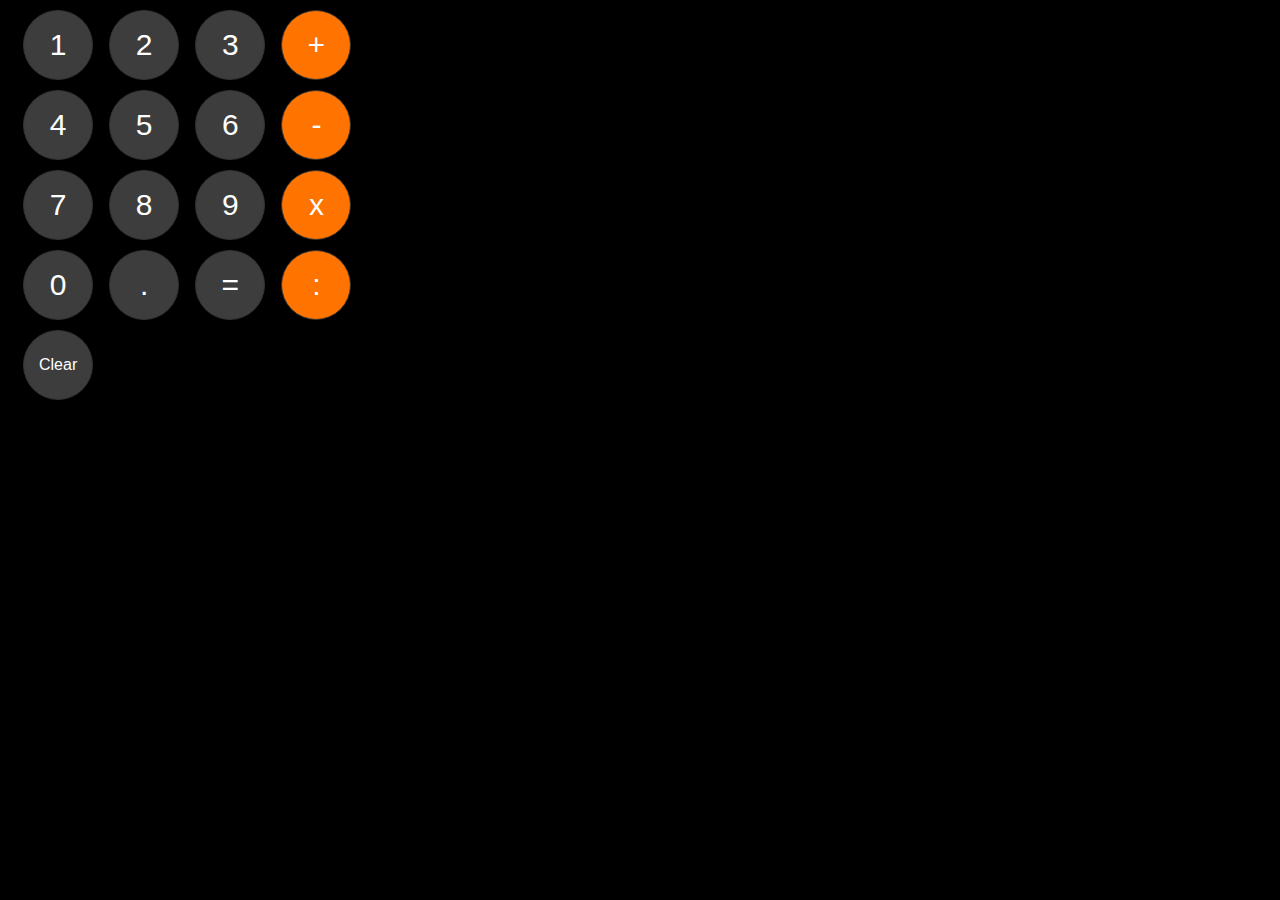
<file: Calculator/index.html>
<!DOCTYPE html>
<html lang="en">
<head>
  <meta charset="UTF-8">
  <meta name="viewport" content="width=device-width, initial-scale=1.0">
  <title>Calculator</title>
  <link rel="stylesheet" href="style.css">
</head>
<body>

<p class="output"></p>
<div class="container">
  <p>
    <button onclick="
     updateCalculation ('1');
     ">1</button>
  
    <button onclick="
      updateCalculation ('2');
    ">2</button>
  
    <button onclick="
      updateCalculation ('3');
    ">3</button>
  
    <button class="right-button" onclick="
      updateCalculation ('+');
    ">+</button>
  </p>
    
  <p>
    <button onclick="
    updateCalculation ('4');
    ">4</button>
  
    <button onclick="
    updateCalculation ('5');
    ">5</button>
  
    <button onclick="
    updateCalculation ('6');
    ">6</button>
  
    <button class="right-button" onclick="
    updateCalculation ('-');
    ">-</button>
  </p>
    
  <p>
    <button onclick="
    updateCalculation ('7');
    ">7</button>
  
    <button onclick="
    updateCalculation ('8');
    ">8</button>
  
    <button onclick="
    updateCalculation ('9');
    ">9</button>
  
    <button class="right-button" onclick="
    updateCalculation ('*');
    ">x</button>
  </p>
    
  <p>
    <button onclick="
      updateCalculation ('0');
      ">0</button>
  
    <button onclick="
      updateCalculation ('.');
      ">.</button>
  
    <button onclick="
      calculation = eval(calculation);
      outputElem.innerHTML = calculation;
      ">=</button>
  
    <button class="right-button" onclick="
      updateCalculation ('/');
      ">:</button>
  </p>
  <p>
    <button class="clear" onclick="
    outputElem.innerHTML = '';
      calculation = '';
      ">
      Clear
    </button>
  </p>
</div>



  <script src="script.js"></script>


</body>
</html>
</file>
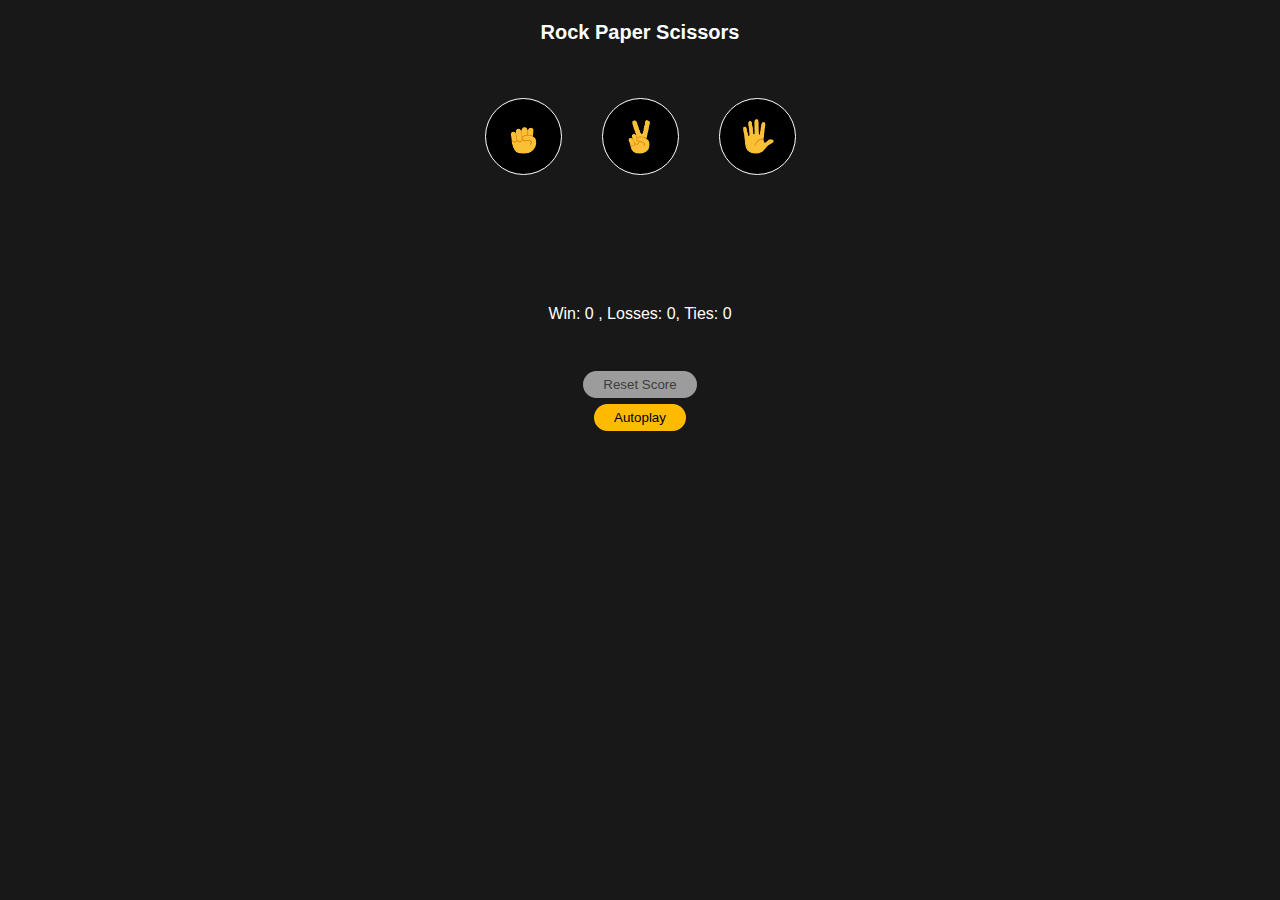
<file: Rock Scissors Paper/index.html>
<!DOCTYPE html>
<html lang="en">

<head>
  <meta charset="UTF-8">
  <meta name="viewport" content="width=device-width, initial-scale=1.0">
  <title>JS</title>
  <link rel="stylesheet" href="style.css">
</head>

<body>
  <div class="all-container">
    <div class="top-container">
      <div class="top-top-container">
        <h1 class="title-text">
          Rock Paper Scissors
        </h1>
      </div>
      <div class="middle-top-container">
        <div class="image">
          <img src="image/rock-emoji.png" alt="" class="rock" onclick="
          main('rock');
          ">
          <p class="js-compare-you" onclick=""></p>
          <p class="js-compare-computer" onclick=""></p>
        </div>
        <div class="image">
          <img src="image/scissors-emoji.png" alt="" class="scissors" onclick="
          main('scissors');
          ">
          <p class="js-compare-youu" onclick=""></p>
          <p class="js-compare-computerr" onclick=""></p>
        </div>
        <div class="image">
          <img src="image/paper-emoji.png" alt="" class="paper" onclick="
          main('paper');
          ">
          <p class="js-compare-youuu" onclick=""></p>
          <p class="js-compare-computerrr" onclick=""></p>
        </div>

      </div>
      <div class="bottom-top-container">
        <p class="js-result" onclick="
        "></p>
      </div>
    </div>
    <div class="bottom-container">
      <p class="js-score" onclick=""></p>
      <p class="reset-confirm" onclick="">
  
      </p>
      <button class="reset-button">Reset Score</button>
      <button class="auto-button">
        Autoplay
      </button>
    </div>
  </div>

  <script src="main.js"></script>
</body>

</html>
</file>
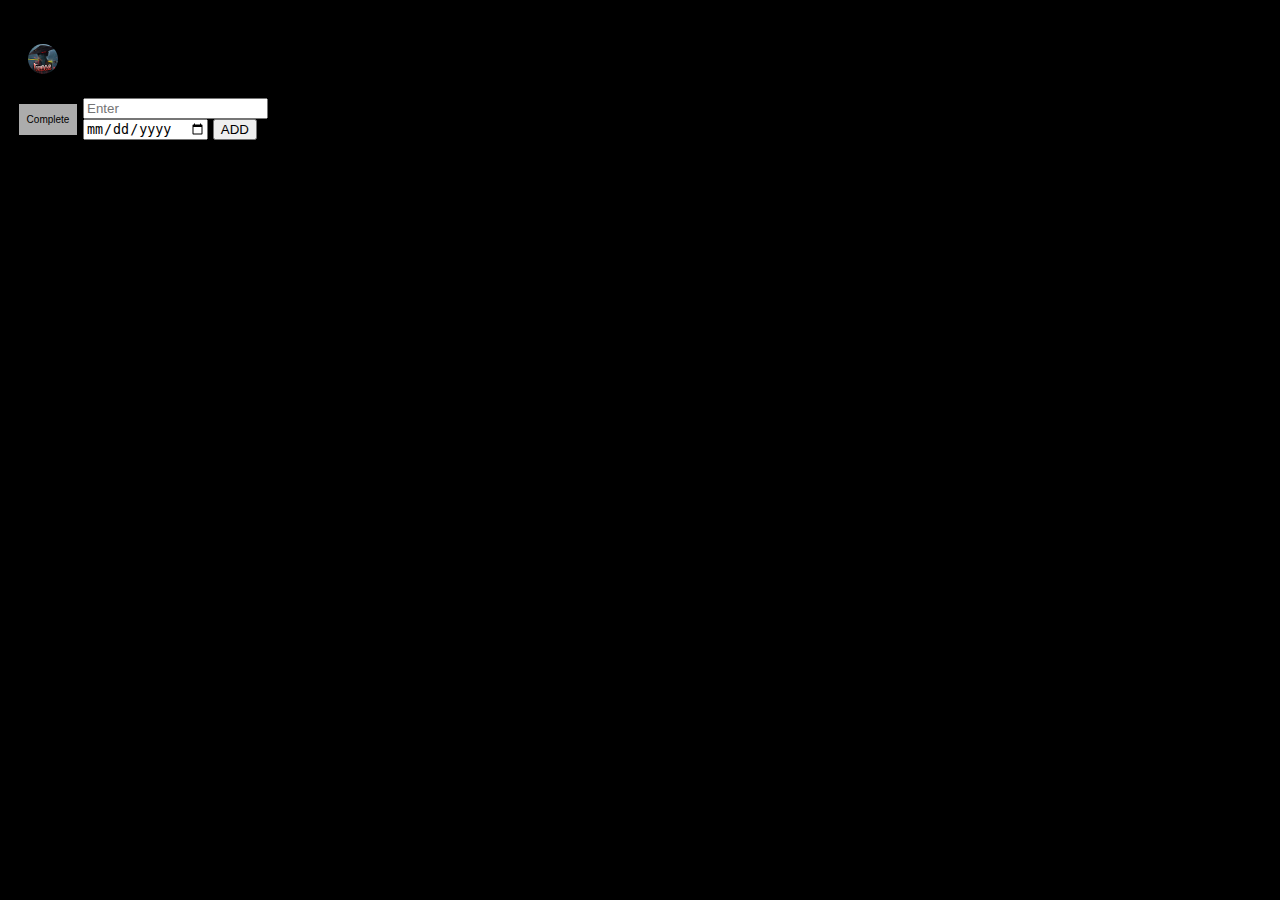
<file: TodoList/index.html>
<!DOCTYPE html>
<html lang="en">
  <head>
    <meta charset="UTF-8" />
    <meta name="viewport" content="width=device-width, initial-scale=1.0" />
    <title>Document</title>
    <link rel="stylesheet" href="style.css" />
    <link
      href="https://cdn.jsdelivr.net/npm/bootstrap@5.3.1/dist/css/bootstrap.min.css"
      rel="stylesheet"
      integrity="sha384-4bw+/aepP/YC94hEpVNVgiZdgIC5+VKNBQNGCHeKRQN+PtmoHDEXuppvnDJzQIu9"
      crossorigin="anonymous"
    />
  </head>

  <body>
    <p class="font-weight-bold">
      <img src="img/channels4_profile.jpg" alt="" />
      My To-Do List
    </p>
    <div class="grid-container">
      <div class="finish-text">Complete</div>
      <form onsubmit="event.preventDefault(); addTodo()">
        <input class="form-control inputBox-js" type="text" placeholder="Enter" required/>
        <input type="date" class="form-control dueDate-js" required />
        <button type="submit" class="btn btn-success">
          ADD
        </button>
      </form>

      <div class="output"></div>
    </div>

    <script src="script.js"></script>
  </body>
</html>
</file>
<file: Calculator/style.css>
body{
  background-color: black;
  font-family: Arial, Helvetica, sans-serif;
  color: white;
}
button{
  background-color: #3d3d3d;
  padding: 15px;
  border-radius: 200px;
  border: 1px solid rgb(51, 51, 51);
  width: 70px;
  height: 70px;
  color: white;
  font-size: 30px;
  margin-left: 5px;
}
.clear{
  font-size: 16px;
}
.right-button{
  background-color: #ff7300;
}
p{
  margin: 10px;
  font-size: 40px;
}
.container{
}
</file>
<file: Rock Scissors Paper/style.css>
body{
  color: white;
  background-color: rgb(24, 24, 24);
  font-family: Arial, Helvetica, sans-serif;
}
html, body {
  max-width: 100%;
  overflow-x: hidden;
}
.all-container{
  display: flex;
  flex-direction: column;
  align-items: center;
  justify-content: center;
}
.top-container{
  width: 400px;
}
.bottom-container{
  width: 400px;
  display: flex;
  flex-direction: column;
  justify-content: center;  
  align-items: center;
}
.top-top-container{
  display: flex;
  justify-content: center;
  align-items: center;
  margin-bottom: 40px;
}
.title-text{
  font-size: 20px;
}
.middle-top-container{
  margin-top: 20px;
  display: flex;
  justify-content: center;  
  align-items: center;
}
.image{
  position: relative;
}
img{
  width: 35px;
  margin-left: 20px;
  margin-right: 20px;
  background-color: black;
  padding: 20px;
  border-radius: 70px;
  border: 1px solid white;
  cursor: pointer;
}
.js-compare-you, .js-compare-youu, .js-compare-youuu{
  position: absolute;
  top: 70px;
  left: 45px;
}
.js-compare-computer, .js-compare-computerr, .js-compare-computerrr{
  position: absolute;
  top: -40px;
  left: 25px;
  color: #bbbbbb;
}
.bottom-top-container{
  display: flex;
  align-items: center;
  justify-content: center;
}
.js-result{
  margin-top: 80px;
  font-size: 30px;
}
.reset-button{
  padding: 6px 20px;
  background-color: #9c9c9c;
  border: 0px solid red;
  border-radius: 15px;
  color: rgb(61, 61, 61);
  cursor: pointer;
  transition: all 0.1s;
  margin-bottom: 6px;
}
.reset-button:hover{
  background-color: #888888;
}
.reset-button:active{
  padding: 6px 18px;
  margin-bottom: 7px;
  font-size: 12px;
  background-color: #7a7a7a;
}
.auto-button{
  padding: 6px 20px;
  background-color: #ffbb00;
  border: 0px solid red;
  border-radius: 15px;
  color: rgb(0, 0, 0);
  cursor: pointer;
  transition: all 0.1s;
  margin-bottom: 6px;
}
.auto-button:hover{
  background-color: #e7aa00;
}
.auto-button:active{
  padding: 6px 18px;
  font-size: 12px;
  background-color: #cf9800;
}
.reset-confirm-button, .reset-confirm2-button{
  padding: 6px;
  margin-left: 5px;
  border: 0px solid black;
  border-radius: 2px;
  cursor: pointer;
}
</file>
<file: TodoList/style.css>
body {
  background-color: rgb(0, 0, 0);
  color: rgb(0, 0, 0);
  padding: 20px;
  font-family: Arial, Helvetica, sans-serif;
}

.grid-container {
  display: grid;
  grid-template-columns: 50px 200px 150px 100px ;
  row-gap: 10px;
  column-gap: 5px;
  margin-top: 20px;
}

.output {
  display: grid;
  grid-template-columns: 50px 200px 150px 100px;
  column-gap: 5px;
}
.deleteOutput {
  width: 100%;
}

.font-weight-bold{
  font-weight: bold;
}

.todoText{
  align-self: center;
  justify-self: center;
}
.todoText1{
  align-self: center;
}
.finish-text{
  align-self: center;
  justify-self: center;
  background-color: #f1f1f1b6;
  padding: 10px 8px;
  font-size: 10px;
  margin-right: 10px;
}
.check{
  align-self: center;
  justify-self: center;
  margin-right: 10px;
}
img{
  width: 30px;
  border-radius: 15px;
  margin-right: 5px;
}
</file>
